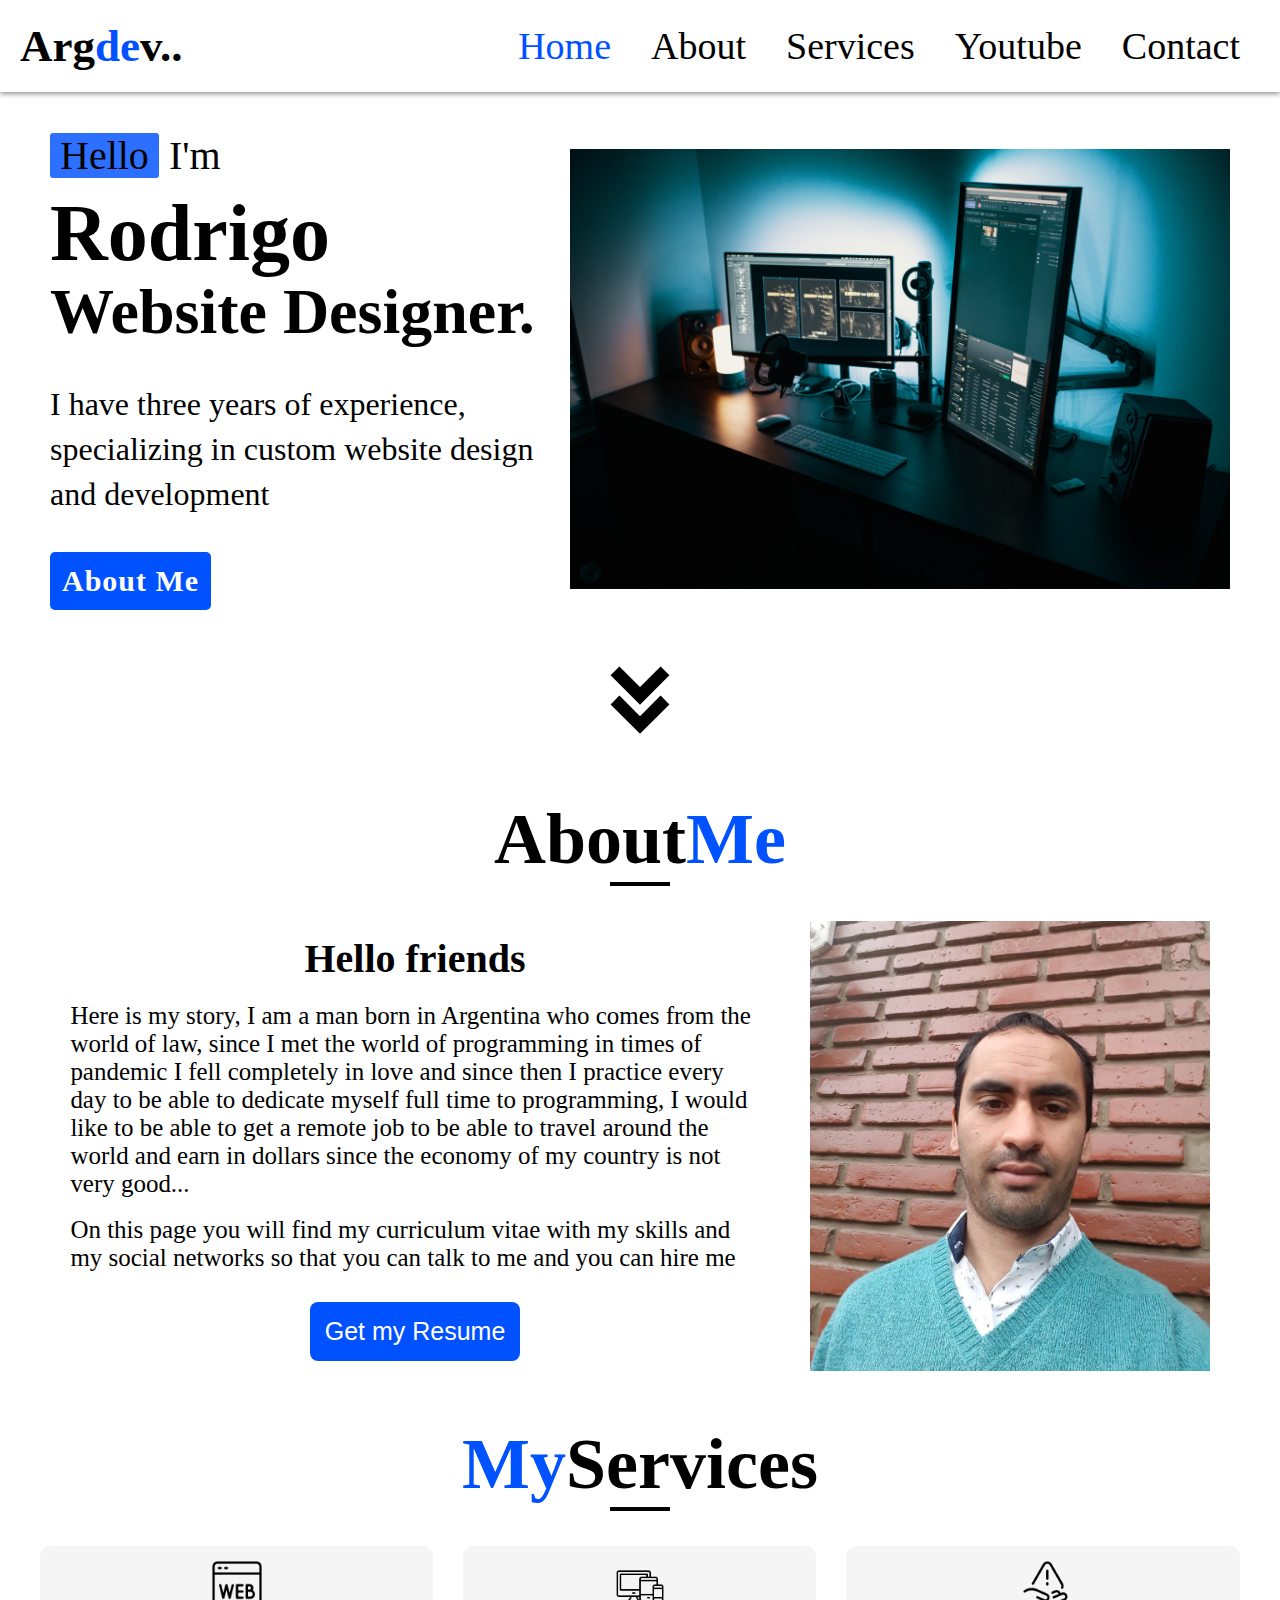
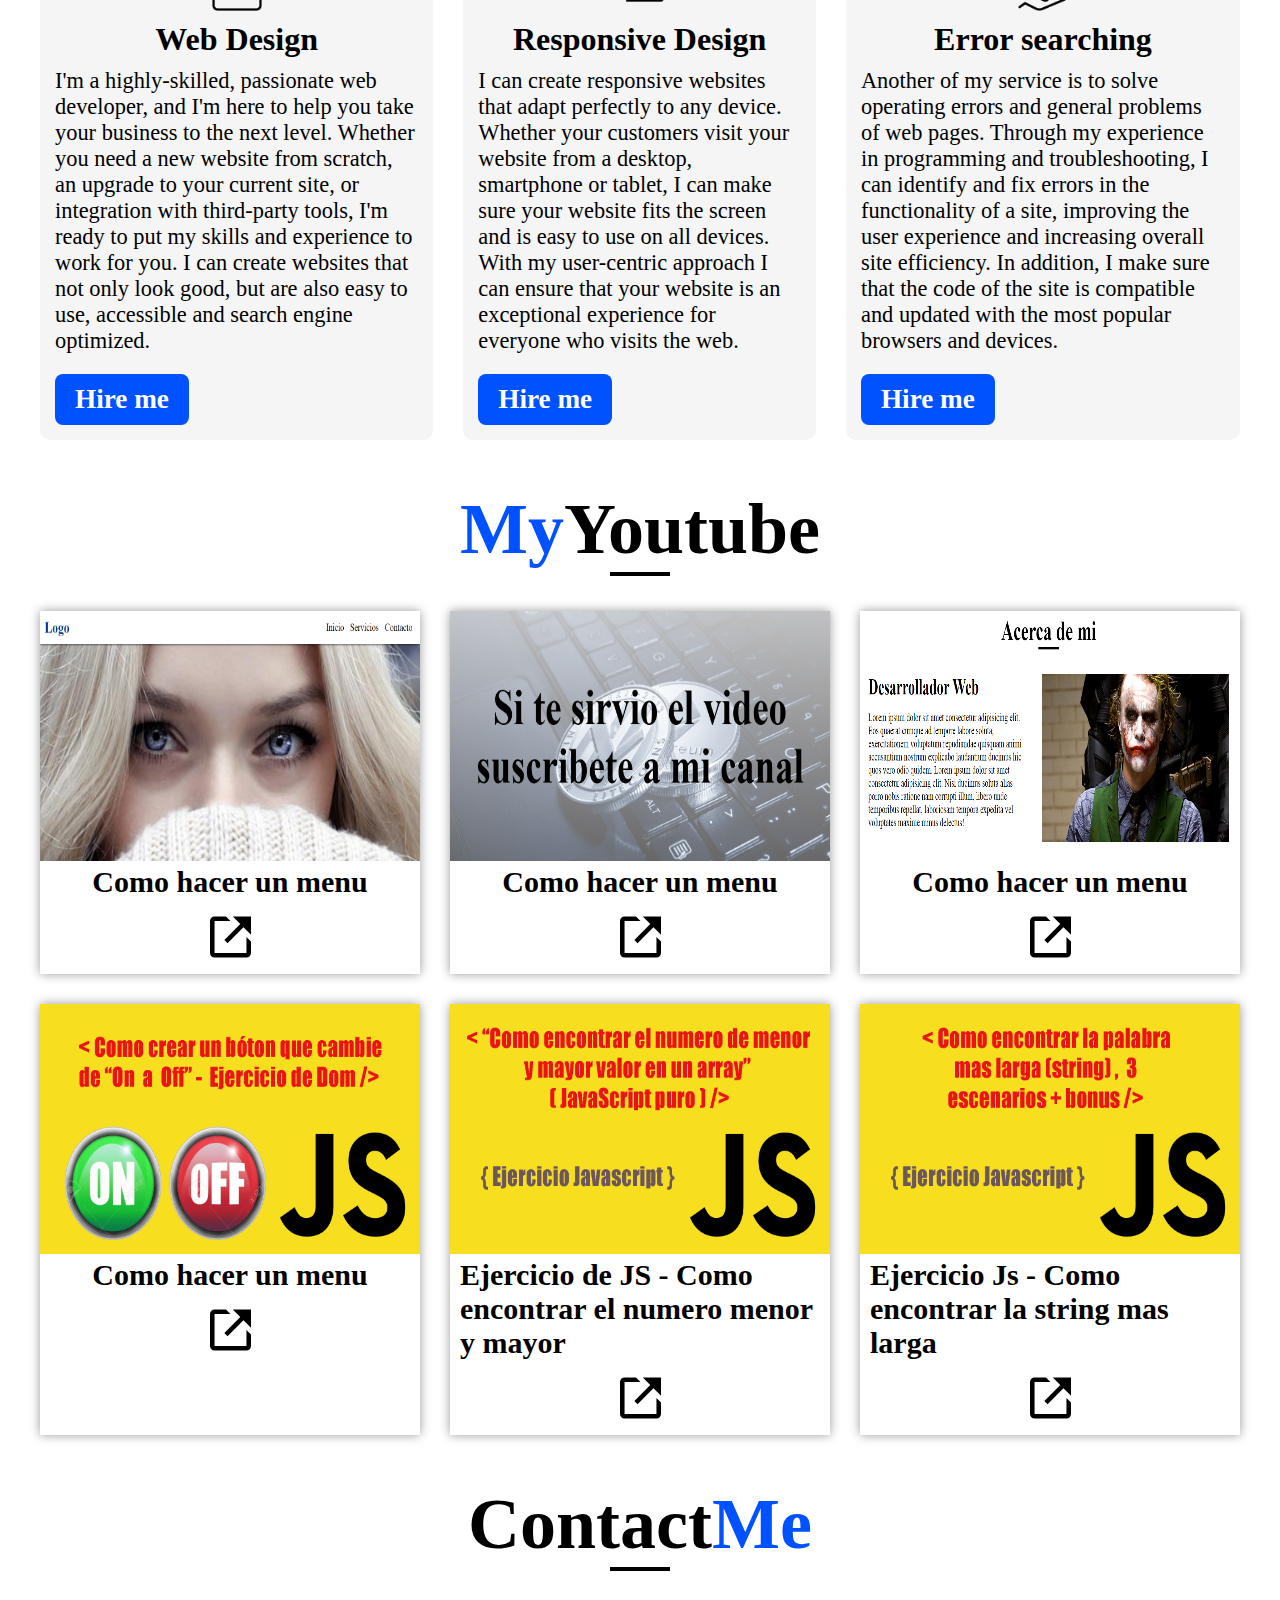
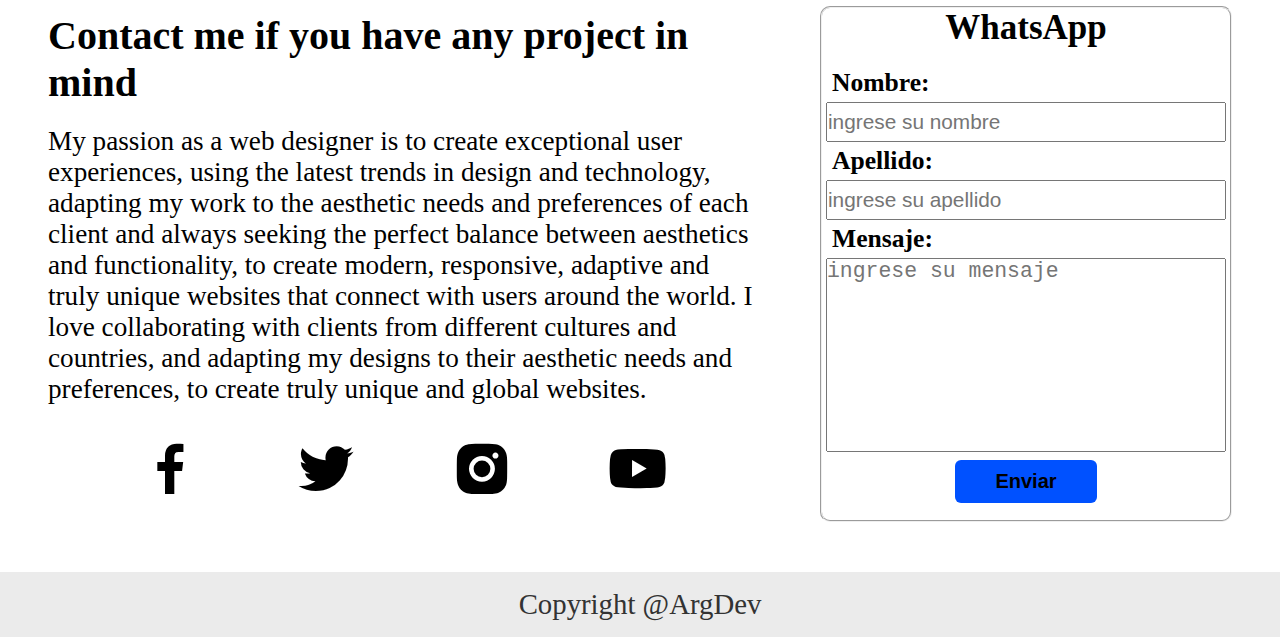
<file: index.html>
<!DOCTYPE html>
<html lang="en">
<head>
    <meta charset="UTF-8">
    <meta http-equiv="X-UA-Compatible" content="IE=edge">
    <meta name="viewport" content="width=device-width, initial-scale=1.0">
    <link rel="stylesheet" href="style.css">

    
    <link rel="stylesheet"href="https://unpkg.com/boxicons@latest/css/boxicons.min.css">
    <title>Document</title>
</head>
<body>

    <header class="header">
        <h1 class="logo">Arg<span>de</span>v..</h1>

        <!-- <button class="menu-button">x</button> -->

        <div class="menu-button">
            <div>
                <span class="l1"></span>
                <span class="l2"></span>
                <span class="l3"></span>
            </div>
        </div>

        <nav class="nav">
            <ul>
                <li><a href="#">Home</a></li>
                <li><a href="#about">About</a></li>
                <li><a href="#services">Services</a></li>
                <li><a href="#youtube">Youtube</a></li>
                <li><a href="#contacto">Contact</a></li>
            </ul>
        </nav>
    </header>

        <!-- Home -->

    <section class="home" id="home">
        
        <div class="home-container">

        <div class="home-text">
			<div class="home-slide">
				<span class="one">Hello</span>
				<span class="two">I'm</span>
			</div>
			<h1>Rodrigo</h1>
			<h3>Website <span>Designer.</span></h3>
			
            <p>I have three years of experience, specializing in custom  website design and development</p>
			<div class="home-button">
				<a href="#about" class="home-btn">About Me</a>
                <!-- <button class="home-btn" type="button">About Me</button> -->
			</div>
		
        </div>

        <div class="home-box">
            <img src="./home.jpg" alt="" class="home-img">
        </div>
            
    </div>

        </section>

        <!-- flecha abajo -->
        <div class="flecha-abajo">
            
            <svg  width="100" height="100" viewBox="0 0 24 24"><path d="M16.939 10.939 12 15.879l-4.939-4.94-2.122 2.122L12 20.121l7.061-7.06z"/><path d="M16.939 3.939 12 8.879l-4.939-4.94-2.122 2.122L12 13.121l7.061-7.06z"/></svg>
            <!-- <i class='bx bx-chevrons-down'></i> -->
        </div>
	
        <!-- About -->
        <section class="about" id="about">
            <h1 class="about-h1">About<span>Me</span></h1>
        
            <div class="about-container">
            <div class="about-text">
                <h2>Hello friends</h2>
                <p>Here is my story, I am a man born in Argentina who comes from the world of law, since I met the world of programming in times of pandemic I fell completely in love and since then I practice every day to be able to dedicate myself full time to programming, I would like to be able to get a remote job to be able to travel around the world and earn in dollars since the economy of my country is not very good... </p>
                <br>
                <p>On this page you will find my curriculum vitae with my skills and my social networks so that you can talk to me and you can hire me</p>

              
        
                <button class="about-btn">Get my Resume</button>
            </div>
        
            <div class="about-img">
                <img src="./curriculum foto p.jpg" alt="imagen curriculum">
            </div>
        </div>
        </section>

        <!-- Services -->
        <section class="services" id="services">
    	
                <h1 class="about-h1"><span>My</span>Services</h1>
       
            <div class="services-container">
                
                <div class="services-box">
                    <div class="s-icons">
                        <img src="./iconos/diseño web.png" alt="">
                    </div>
                    <h2>Web Design</h2>
                    <p>I'm a highly-skilled, passionate web developer, and I'm here to help you take your business to the next level. Whether you need a new website from scratch, an upgrade to your current site, or integration with third-party tools, I'm ready to put my skills and experience to work for you.
                        I can create websites that not only look good, but are also easy to use, accessible and search engine optimized.
                    </p>

                    <div class="services-button">
                    <a href="#" class="services-btn">Hire me</a>
                    </div>
                </div>

                <div class="services-box">
                    <div class="s-icons">
                        <img src="./iconos/responsiv.png" alt="">
                    </div>
                    <h2>Responsive Design</h2>
                    <p>I can create responsive websites that adapt perfectly to any device. Whether your customers visit your website from a desktop, smartphone or tablet, I can make sure your website fits the screen and is easy to use on all devices.
                        With my user-centric approach I can ensure that your website is an exceptional experience for everyone who visits the web.
                    </p>
                    
                    <div class="services-button">
                    <a href="#" class="services-btn">Hire me</a>
                    </div>
                </div>

                <div class="services-box">
                    <div class="s-icons">
                        <img src="./iconos/error.png" alt="">
                    </div>
                    <h2>Error searching</h2>
                    <p>Another of my service is to solve operating errors and general problems of web pages. Through my experience in programming and troubleshooting, I can identify and fix errors in the functionality of a site, improving the user experience and increasing overall site efficiency.
                        In addition, I make sure that the code of the site is compatible and updated with the most popular browsers and devices.
                    </p>
                    <div class="services-button">
                        <a href="#" class="services-btn">Hire me</a>
                    </div>
                    
                </div>
                
            </div>
        </section>

                    <!-- Youtube -->

                    <section class="youtube" id="youtube">

                        <h1 class="about-h1"><span>My</span>Youtube</h1>
                    
                    <div class="youtube-container">
                            
                        <div class="youtube-img">
                            <img src="./seccion youtube/miradas-menu.png" alt="">
                            <div class="youtube-text">
                                <h2>Como hacer un menu</h2>
                                <!-- <a href="#"><i class='bx bx-link-external'></i></a> -->
                                <a href="https://www.youtube.com/watch?v=FZkWOOaV44w&t=443s" target="_blank"><i class='bx bx-link-external'></i></a>

                            </div>
                        </div>
                    
                        <div class="youtube-img">
                            <img src="./seccion youtube/fondo-transparente.png" alt="">
                            <div class="youtube-text">
                                <h2>Como hacer un menu</h2>
                                <a href="https://www.youtube.com/watch?v=VVkIXrtdyeQ" target="_blank"><i class='bx bx-link-external'></i></a>
                            </div>
                        </div>
                    
                        <div class="youtube-img">
                            <img src="./seccion youtube/guason.png" alt="">
                            <div class="youtube-text">
                                <h2>Como hacer un menu</h2>
                                <a href="https://www.youtube.com/watch?v=FZkWOOaV44w&t=443s" target="_blank"><i class='bx bx-link-external'></i></a>
                            </div>
                        </div>
                    
                        <div class="youtube-img">
                            <img src="./seccion youtube/on off.jpg" alt="">
                            <div class="youtube-text">
                                <h2>Como hacer un menu</h2>
                                <a href="https://www.youtube.com/watch?v=FZkWOOaV44w&t=443s" target="_blank"><i class='bx bx-link-external'></i></a>
                            </div>
                        </div>
                    
                        <div class="youtube-img">
                            <img src="./seccion youtube/numero menor y mayor.jpg" alt="">
                            <div class="youtube-text">
                                <h2>Ejercicio de JS - Como encontrar el numero menor y mayor</h2>
                                <a href="https://www.youtube.com/watch?v=FZkWOOaV44w&t=443s" target="_blank"><i class='bx bx-link-external'></i></a>
                            </div>
                        </div>
                    
                        <div class="youtube-img">
                            <img src="./seccion youtube/string mas larga.jpg" alt="">
                            <div class="youtube-text">
                                <h2>Ejercicio Js - Como encontrar la string mas larga</h2>
                                <a href="https://www.youtube.com/watch?v=FZkWOOaV44w&t=443s" target="_blank"><i class='bx bx-link-external'></i></a>
                            </div>
                        </div>
                    
                        
                    </div>
                    </section>

                <!-- Contacto -->
        <section class="contacto" id="contacto">
           
                <h1 class="about-h1">Contact<span>Me</span></h1>
           

            <div class="contacto-container">
                <div class="izquierda-contacto">
                    <h2>Contact me if you have any project in mind</h2>
                    <p>My passion as a web designer is to create exceptional user experiences, using the latest trends in design and technology, adapting my work to the aesthetic needs and preferences of each client and always seeking the perfect balance between aesthetics and functionality, to create modern, responsive, adaptive and truly unique websites that connect with users around the world. I love collaborating with clients from different cultures and countries, and adapting my designs to their aesthetic needs and preferences, to create truly unique and global websites.</p>
                            
                    <div class="contact-icons">
                        <a href="#"><i class='bx bxl-facebook'></i></a>
                        <a href="#"><i class='bx bxl-twitter' ></i></a>
                        <a href="#"><i class='bx bxl-instagram-alt' ></i></a>
                        
                        <a href="https://www.youtube.com/channel/UCeCksVQ3xF63YV4FeJkLBww" target="_blank"><i class='bx bxl-youtube' ></i></a>

                    </div>
                </div>

                        <!-- formulario -->
                    <form>
            <fieldset>
                <h1 class="form-title">WhatsApp</h1>
    
                <div class="box">
                  <label for="nombre">Nombre:</label>
                  <input type="text" name="nombre" id="nombre" placeholder="ingrese su nombre"
                  autocomplete="off"
                  >
                </div>
    
                <div class="box">
                  <label for="apellido">Apellido:</label>
                  <input type="text" name="apellido" id="apellido" placeholder="ingrese su apellido"
                  autocomplete="off"
                  >
                </div>
    
                <div class="box">
                  <label for="mensaje">Mensaje:</label>
                  <textarea name="mensaje" id="mensaje" cols="30" rows="8" placeholder="ingrese su mensaje"></textarea>
                </div>
    
                <div class="box">
                  <button id="send" class="box-button">Enviar</button>
                </div>
    
              </fieldset>
            </form>
                
            </div>
            
          
            

        </section>

        <!-- footer -->
        <footer>
            <p>Copyright @ArgDev</p>
          </footer>
          
                

        <script src="app.js"></script>
</body>
</html>
</file>
<file: style.css>
*{
    margin: 0;
    padding: 0;     /*reseteo los espacios que el navegador trae por defecto */
    box-sizing: border-box;
    text-decoration: none;
    list-style: none;
    scroll-behavior: smooth;
}



a{
    color: inherit;
}

    /* Menu */

header{
    position: relative;
    display: flex;
    justify-content: space-between;
    align-items: center;
    padding: 20px;
    background-color: white;
    box-shadow:0 2px 5px rgba(0, 0, 0, 0.427);
}

nav{


}

ul{
    display: flex;
    
}

li{
    margin: 0 20px;
    font-size: 38px;
    cursor: pointer;
    font-weight: 520;
}

li:hover{
    color: #0051ff;
}

li:first-child {
   color: #0051ff;
  }




.logo{
    font-size: 45px;
    cursor: pointer;
}

header .logo span{
    color: #0051ff;
}



/* menu Hambuegueza */
.menu-button{
    display: none;
    font-size: 30px;
    cursor: pointer;

  
}




.menu-button div{
    width: 40px;
    height: 40px;
    
    position: relative;
    
}

.menu-button span{
    background: #1f1e1e;
    width: 100%;
    height: 5px;
    border-radius: 5px;
    display: block;
    
    position: absolute;
    top: 50%;
    left: 50%;
    transform: translate(-50%, -50%);
    transition: transform 0.3s, width 0.5s ;
}

.menu-button .l1{
    transform: translate(-50%, -15px);
}

.menu-button .l3{
    transform: translate(-50%, 10px);
}


.activox  .l1{
    transform: translate(-50%, -50%)rotate(45deg);
}

.activox  .l3{
    transform: translate(-50%, -50%)rotate(-45deg);
}

.activox  .l2{
 width: 0;

}

/* fin del boton */
.container {
    display: grid;
    grid-template-columns: 1fr 1fr;
    padding: 20px 80px;
 
  }

  img{
    width: 350px;
    height: 350px;
  }



/*  Home */
.home-container{
    display: flex;
    justify-content: center;
    align-items: center;
    gap:  30px;
    margin: 40px 50px;
}



/* .img{
    
    height: calc(100vh - 86px);
    width: 100%;
    display: flex;
    align-items: center;
    
} */



.home-slide{
font-size: 2.5rem;
margin-bottom: 10px;
}

.one{
    background-color: #0051ffd2;
   
    border-radius: 3px;
    padding:0 10px;
}

.two {
    display: inline-block;
    color: var(--second-color);
    
    font-weight: 500;
}
     
.home-text h1 {
    font-size: 5rem;
    font-weight: 700;
    color: var(--text-color);
    line-height: 1.1;
    

}

.home-text h3 {
    color: var(--text-color);
    margin: 0 0 35px;
    font-size: 4rem;
    font-weight: 700;
    line-height: 1.1;
}

.home-text p {
    color: var(--second-color);
    font-size: 2rem;
    line-height: 1.4;
    margin-bottom: 35px;
}

.home-btn{
    
    display: inline-block;
    padding: 12px;
    background: #0051ff;
    border-radius: 5px;
    color: white;
    font-size: 30px;
    letter-spacing: 1px;
    font-weight: 600;
    transition: all .45s ease;
    /* border: none;
    cursor: pointer; */
  
}

.home-btn:hover {
    transform: scale(0.9);
}

.home-img{
    width: 660px;
    height: auto;
    transform: scaleX(-1);
}

/* flecha abajo */
.flecha-abajo{
    display: flex;
    justify-content: center;
    width: 100%;
    /* margin-bottom: 45px; */
    margin-bottom: 20px;
    -moz-animation: bounce 3s infinite;
    -webkit-animation: bounce 3s infinite;
    animation: bounce 2.5s infinite;
}

.flecha-abajo i{
    font-size: 80px;
    color: #000000e5;

}

@keyframes bounce {
    0%, 20%, 50%, 80%, 100% {
    transform: translateY(0);
    }
    40% {
    transform: translateY(-20px);
    }
    60% {
    transform: translateY(-15px);
    }
}

/* About */
.about{
    margin:3rem 4.4rem 0 4.4rem;
    
}

.about-h1{
text-align: center;
font-size: 4.5rem; 
margin-bottom: 40px;
position: relative;
}

.about-h1::before{
    content: '';
    position: absolute;
    left: 50%;
    transform: translateX(-50%);
    bottom: -5px;
    width: 60px;
    height: 4px;
    background: #000;
    }

.about-h1 span{
    color: #0051ff;
}

.about-text h2{
    font-size: 2.5rem;
    margin-bottom: 20px;
}

.about-text p{
    font-size: 1.56rem;
    
}

.about-btn{
    font-size: 25px;
    margin-top: 30px;
    border: none;
    background: #0051ff;
    color: #fff;
    padding: 15px;
    border-radius: 8px;
    transition: all 0.3s ease ;
}

.about-btn:hover {
    transform: scale(1.1) ;
}

.about-container{
    display: flex;
    gap: 50px;
}

.about-text{
display: flex;
flex-direction: column;
justify-content: center;
align-items: center;
}


.about-img img{
    width: 400px;
    height: 450px; 
    object-fit: cover;
}

/* Services */

.services{
    
    margin: 3rem 2.5rem 0 2.5rem;
}

.services-container{
    display: flex;
    margin-top: 2.5rem;
    gap: 30px;
}

.services-box{
    
    border-radius: 10px;
    padding: 15px;
    background-color: rgb(245, 245, 245);
}

.s-icons{
    display: flex;
    justify-content: center;
    margin-bottom: 10px;
}

.s-icons img{
    width: 50px;
    height: 50px;
    
    
}

.services-box h2{
    font-size: 2rem;
    text-align: center;
    margin-bottom: 10px;
}

.services-box p{
    font-size: 1.4rem;
}



.services-btn{
    display: inline-block;
    background: #0051ff;
    color: #fff;
    font-size: 1.7rem;

    padding:10px 20px;
    margin-top: 20px;
    border-radius: 8px;
    font-weight: 600;
}


.services-box:hover {
    transform: translateY(-10px);
    transition: all 0.3s ease-in-out;
 }

/* YouTube */
.youtube{
    margin: 3rem 2.5rem 0 2.5rem;
}

.youtube-container{
    display: grid;
    grid-template-columns: repeat(auto-fit, minmax(300px, 1fr));
    /* grid-auto-rows: 280px; */
  
    gap: 30px;
    /* padding:0  40px 40px 40px; */
  }
  
  .youtube-img img{
    width: 100%;
    height: 250px;
    
    
  }
  
  .youtube-img{
    /* border: 1px solid rgb(0, 0, 0); */
    box-shadow: 0px 0px 10px 0px rgba(0, 0, 0, 0.4);
    
    
  }
  
  .youtube-text{
    display: flex;
    flex-direction: column;
    justify-content: center;
    align-items: center;
    padding: 0 10px;
  }

  .youtube-text h2{
    font-size: 30px;
  }
  
  .youtube-text i{
    font-size: 55px;
    margin: 10px 0;
    color: #000000;
  }

   .youtube-img:hover {
  box-shadow: 0 0 10px rgba(0, 0, 0, 0.7);
  border: 1px solid #ccc;
  transition: all 0.3s ease-in-out;
  
}

.youtube-img:hover .bx {
  transform: scale(1.4);
  color: #0051ff;
  transition: all 0.3s ease-in-out;
} 



/* Contacto */
.contacto{
    margin: 3rem 3rem 0 3rem;
}

.contacto-container{     
    display: flex;
    gap: 60px;
    /* margin: 0 3rem; */
  }

  .izquierda-contacto{
    display: flex;
    flex-direction: column;
    align-items: center;
    justify-content: center;
    /* border: 1px solid red; */
 }

.contacto-title span{
    color: #0051ff;
}

 

.izquierda-contacto h2{
    font-size: 2.5rem;
    margin-bottom: 20px;
}

.izquierda-contacto p{
    font-size: 1.7rem;
    
}



    .contact-icons {
        display: flex;
        justify-content: space-evenly;
        width: 100%;
        font-size: 4.2rem;
        margin-top: 30px;
      }
      



  .contact-icons i:hover{
    
    color: #0051ff;
    transform: scale(1.2);
    transition-duration: 0.3s;
  }



/* formulario */
form{
    display: flex;
    justify-content: center;
    align-items: center;
    
    }

.form-title{
    font-size: 35px;
    text-align: center;
    margin-bottom: 20px;
    /* color: red; */
  }
  
  fieldset{
    width: 400px;
    height: 516px;
  
    border-radius: 10px;
    
  }
  
  .box label{
    margin-left: 10px;
    font-weight: 600;
    font-size: 1.6rem;
  }
  
  .box input{
    width: 400px;
    height: 40px;
    margin: 4px;
    font-size: 1.3rem;
  }
  
  .box textarea{
    resize: none;
    width: 400px;
    margin: 4px;
    font-size: 1.34rem;
  }
  
  .box-button{
    
    background-color:  #0051ff;
    border: 0;
    margin-top: 40px;
    padding: 10px 40px;
   
    font-size: 20px;
    font-weight: 700;
    cursor: pointer;

    display: block;
    margin: 0 auto;
    
    border-radius: 6px;
  
  } 
  .box-button:hover{
    font-size: 23px;
    transition: 0.5s;
  }

/* footer */
footer {
    background-color:  rgb(235, 235, 235);

    color: #333;
    text-align: center;
    padding: 1rem;
    position: absolute;
    width: 100%;
    margin-top: 50px;
  }
  
  footer p {
    margin: 0;
    font-size: 1.8rem;
  }
  

/* r1 850px */
@media screen and (max-width:850px){
   

    .menu-button{
        display: block;
        cursor: pointer;
    }

    nav{
        
        display: none; 
         
        position: absolute;
        top: 100%;
        right: 0;
        left: 0;
        background-color: rgb(255, 255, 255);
        text-align: center;
        z-index: 1;
    }

    nav.activo{
        display: block; 
        animation: muestraMenu 0.3s ease-in-out both;
    }

   ul{
    display: flex;
    flex-direction: column;
    justify-content: space-around;
    height: calc(100vh - 86px);
    /* opacity: 0; */
   }

 
   @keyframes muestraMenu {
    from {opacity: 0;}
    to {opacity: 1;}
  }


 
   li{
    font-size: 40px;
    font-weight: 550;
    
   }

   /* R1 Home*/
   .home-container{
    display: flex;
    flex-direction: column;
    justify-content: center;
    align-items: center;
    gap:  20px;
    margin: 20px 0;
}

/* .logo{
    font-size: 45px;
} */

.home-text{
    margin:0 40px ;
    text-align: center;
}


.home-slide{
font-size: 2.4rem;
margin-bottom: 5px;
}

.one{
    background-color: #0e58f5d2;
   
    border-radius: 3px;
    padding:0 10px;
}
     
.home-text h1 {
    font-size: 3.9rem;
    font-weight: 700;
    
    line-height: 1;
    margin: 0 0 8px;

}

.home-text h3 {
    
    margin: 0;
    font-size: 2.9rem;
    font-weight: 700;
    line-height: 1;
}

.home-text p {
    
    /* font-size: 1.8rem; valor 480   +2 aqui en los 2 de arriba +4*/
    font-size: 2rem;
    line-height: 1;
    margin: 20px 0;
}

.home-button{
    text-align: center;
}

.home-btn{
    
    display: inline-block;
    padding: 12px;
    background: #0051ff;
    border-radius: 5px;
    color: white;
    font-size: 1.8rem;
    letter-spacing: 1px;
    font-weight: 600;
    transition: all .45s ease;
  
    
}

.home-btn:hover {
    transform: scale(0.9);
}

.home-img{
    width: 100%;
    height: 380px;
    object-fit: cover;
    
}


/* R1 About*/
.about{
    /* margin:3rem 4.4rem 0 4.4rem;*/
    margin: 0 ; 
}

.about-text{
    margin: 0 15px;
}

.about-h1{
text-align: center;
/* font-size: 4.5rem; valor original */
font-size: 3.5rem; 
margin-bottom: 40px;
}

.about-text h2{
     font-size: 2.1rem; /*esto no anda */
    margin-bottom: 20px;
}

.about-text p{
    font-size: 1.45rem;  /*esto no anda */
    margin:0 5px;
    
}

.about-btn{
    font-size: 1.5rem;
    margin-top: 30px;
    border: none;
    background: #0051ff;
    color: #fff;
    padding: 15px;
    border-radius: 8px;
    transition: all 0.3s ease ;
}


.about-container{
    display: flex;
    flex-direction: column;
    gap: 35px;
}

.about-text{
display: flex;
flex-direction: column;
justify-content: center;
align-items: center;
}

.about-img{
    text-align: center;
}

.about-img img{
    width: 70%;
    height: 400px; 
    
}

/* R1 Services */

.services{
    
    /* margin: 3rem 2.5rem 0 2.5rem; */
    margin: 3rem 50px 0 50px;
}

.services-container{
    display: flex;
    flex-direction: column;
    margin-top: 2.5rem;
    gap: 30px;
}

.services-box{
    
    border-radius: 10px;
    padding: 15px;
    background-color: rgb(245, 245, 245);
}

.s-icons{
    display: flex;
    justify-content: center;
    margin-bottom: 10px;
}

.s-icons img{
    width: 50px;
    height: 50px;
    
    
}

.services-box h2{
    font-size: 2rem;
    text-align: center;
    margin-bottom: 10px;
}

.services-box p{
    font-size: 1.4rem;
    /* font-size: 1.8rem; este codigo es de about responsiv */
    line-height: 1.3;
}

.services-button{
    text-align: center;
}

.services-btn{
    display: inline-block;
    background: #0051ff;
    color: #fff;
    font-size: 1.7rem;

    padding:10px 20px;
    margin-top: 20px;
    border-radius: 8px;
    font-weight: 600;
}

/* youtube Res*/
.youtube{
margin: 3rem 5px 0 5px;
}


/* R1 Contacto */
.contacto{
    margin: 3rem 8px 0 8px;
}
.contacto-container{
display: flex;
flex-direction: column;
}

.izquierda-contacto h2{
    font-size: 2.1rem;
    /* margin-bottom: 20px; */
    text-align: center;
    margin: 0 20px 20px 20px; 
}

.izquierda-contacto p{
    font-size: 1.45rem;;
}

.contact-icons{
    display: flex;
    
    font-size: 60px;
    margin-top: 30px;
    }
  

  /* R Contacto */
  .contacto{
    /* margin: 3rem 3rem 0 3rem; */
    /* margin-top: 3rem; */
}



  .contacto-container{     /*contenerdor  */
    display: flex;
    
    gap: 30px;
  
}


/*r formulario */
fieldset{
    margin: 0 4px;
    height: 482px;
}
.box input{
    /* width: 23.5rem; */
    width: 98%;
    height: 32px;
    margin: 4px;
    font-size: 1.2rem;
  }
  
  .box textarea{
    resize: none;
    /* width: 23.5rem; */
    width: 98%;
    margin: 3px;
    font-size: 1.24rem;
  }

}



/*  Parte responsiv*/
@media screen and (max-width:480px){
    /* body{
        overflow:hidden;
      } */

    .menu-button{
        display: block;
        cursor: pointer;
    }

    nav{
        
        display: none; 
         
        position: absolute;
        top: 100%;
        right: 0;
        left: 0;
        background-color: rgb(255, 255, 255);
        text-align: center;
        z-index: 1;
    }

    nav.activo{
        display: block; 
        animation: muestraMenu 0.3s ease-in-out both;
    }

   ul{
    display: flex;
    flex-direction: column;
    justify-content: space-around;
    height: calc(100vh - 86px);
    /* opacity: 0; */
   }

 
   @keyframes muestraMenu {
    from {opacity: 0;}
    to {opacity: 1;}
  }


 
   li{
    font-size: 35px;
    font-weight: 550;
    
   }

   /* R Home*/
   .home-container{
    display: flex;
    flex-direction: column;
    justify-content: center;
    align-items: center;
    gap:  20px;
    margin: 20px 0;
}

.home-text{
    margin:0 20px ;
    text-align: left; 
}


.home-slide{
font-size: 2rem;
margin-bottom: 5px;
}

.one{
    background-color: #0e58f5d2;
   
    border-radius: 3px;
    padding:0 10px;
}
     
.home-text h1 {
    font-size: 3.5rem;
    font-weight: 700;
    
    line-height: 1;
    margin: 0 0 8px;

}

.home-text h3 {
    
    margin: 0;
    font-size: 2.5rem;
    font-weight: 700;
    line-height: 1;
}

.home-text p {
    
    font-size: 1.8rem;
    line-height: 1;
    margin: 20px 0;
}

.home-button{
    text-align: left;
}

.home-btn{
    
    display: inline-block;
    padding: 12px;
    background: #0051ff;
    border-radius: 5px;
    color: white;
    font-size: 1.7rem;
    letter-spacing: 1px;
    font-weight: 600;
    transition: all .45s ease;
  
    
}

.home-btn:hover {
    transform: scale(0.9);
}

.home-img{
    width: 100%;
    height: 380px;
    object-fit: cover;
    
}


/* R About*/
.about{
    /* margin:3rem 4.4rem 0 4.4rem;*/
    margin: 0 ; 
}

.about-text{
    margin: 0 5px;
}

.about-h1{
text-align: center;
/* font-size: 4.5rem; valor original */
font-size: 3.3rem; 
margin-bottom: 40px;
}

.about-text h2{
    font-size: 1.7rem;
    margin-bottom: 20px;
}

.about-text p{
    font-size: 1.3rem;
    margin:0 5px;
}

.about-btn{
    font-size: 1.3rem;
    margin-top: 30px;
    border: none;
    background: #0051ff;
    color: #fff;
    padding: 15px;
    border-radius: 8px;
    transition: all 0.3s ease ;
}


.about-container{
    display: flex;
    flex-direction: column;
    gap: 35px;
}

.about-text{
display: flex;
flex-direction: column;
justify-content: center;
align-items: center;
}


.about-img img{
    width: 100%;
    height: 450px; 
    object-fit: cover;
}

/* Services */

.services{
    
    /* margin: 3rem 2.5rem 0 2.5rem; */
    margin: 3rem 5px 0 5px;
}

.services-container{
    display: flex;
    flex-direction: column;
    margin-top: 2.5rem;
    gap: 30px;
}

.services-box{
    
    border-radius: 10px;
    padding: 15px;
    background-color: rgb(245, 245, 245);
}

.s-icons{
    display: flex;
    justify-content: center;
    margin-bottom: 10px;
    
}

.s-icons img{
    width: 50px;
    height: 50px;
    
    
}

.services-box h2{
    font-size: 2rem;
    text-align: center;
    margin-bottom: 10px;
}

.services-box p{
    font-size: 1.4rem;
    /* font-size: 1.8rem; este codigo es de about original */
}

.services-button{
    text-align: left;
}

.services-btn{
    display: inline-block;
    background: #0051ff;
    color: #fff;
    font-size: 1.7rem;

    padding:10px 20px;
    margin-top: 20px;
    border-radius: 8px;
    font-weight: 600;
}

/* youtube Res*/
.youtube{
margin: 3rem 5px 0 5px;
}


/* Contacto Res*/
.contacto{
    margin: 3rem 8px 0 8px;
}
.contacto-container{
display: flex;
flex-direction: column;
}

.izquierda-contacto h2{
    font-size: 1.7rem;
    /* margin-bottom: 20px; */
    text-align: center;
    margin: 0 20px 20px 20px; 
}

.izquierda-contacto p{
    font-size: 1.3rem;;
}

.contact-icons{
    display: flex;
    
    font-size: 60px;
    margin-top: 30px;
    }
  

  /* R Contacto */
  .contacto{
    /* margin: 3rem 3rem 0 3rem; */
    /* margin-top: 3rem; */
}



  .contacto-container{     /*contenerdor  */
    display: flex;
    
    gap: 30px;
  
}


/*r formulario */
fieldset{
    margin: 0 4px;
    height: 482px;
}
.box input{
    /* width: 23.5rem; */
    width: 98%;
    height: 32px;
    margin: 4px;
    font-size: 1.2rem;
  }
  
  .box textarea{
    resize: none;
    /* width: 23.5rem; */
    width: 98%;
    margin: 3px;
    font-size: 1.24rem;
  }

}
</file>
